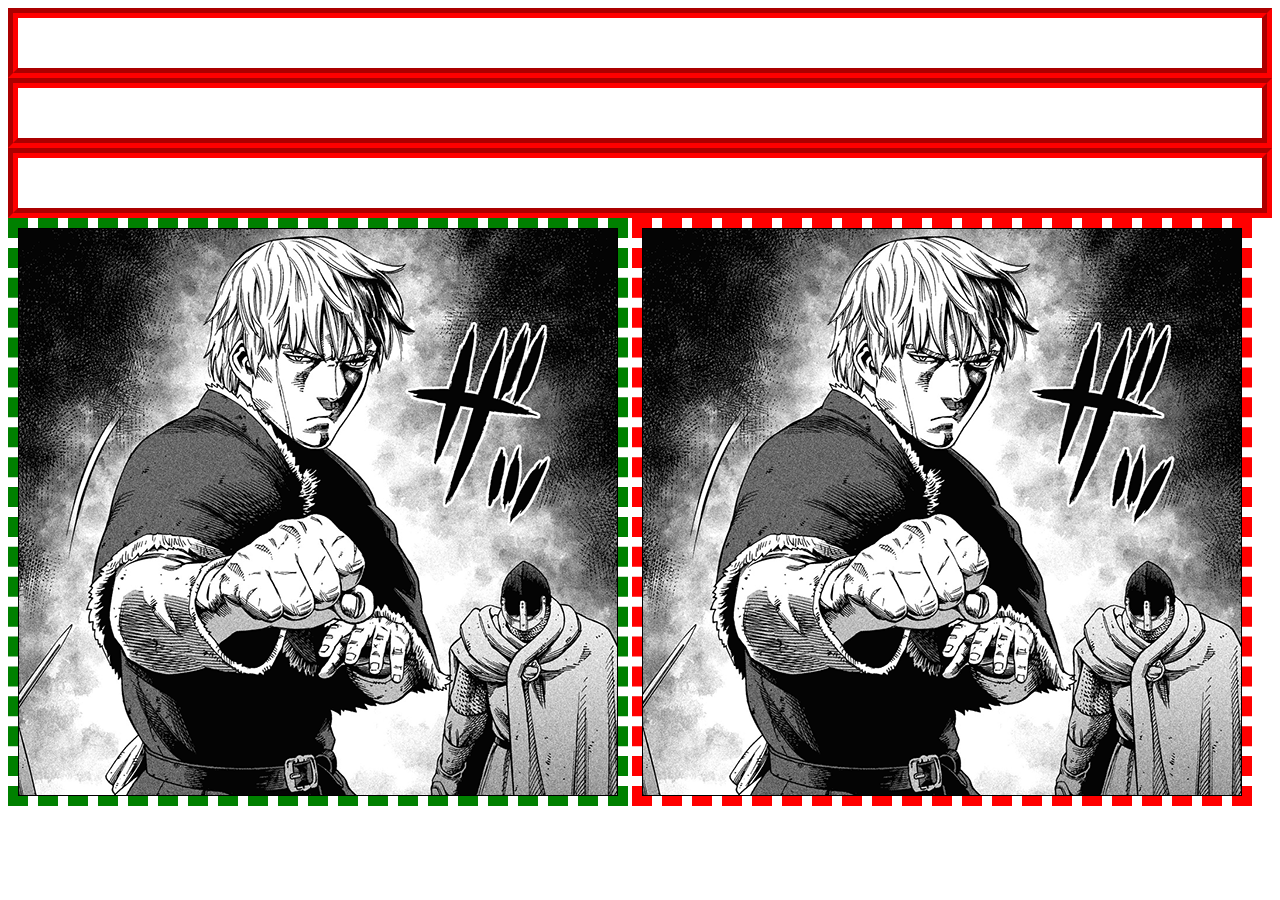
<file: 008-CSS Essentials/index.html>
<!DOCTYPE html>
<html lang="en">
<head>
  <meta charset="UTF-8">
  <link rel="stylesheet" href="main.css">
  <title>Document</title>
</head>
<body>
  <div></div>
  <div></div>
  <div></div>
  <img src="../image.png"class="im1">
  <img src="../image.png" class="im2">
</body>
</html>
</file>
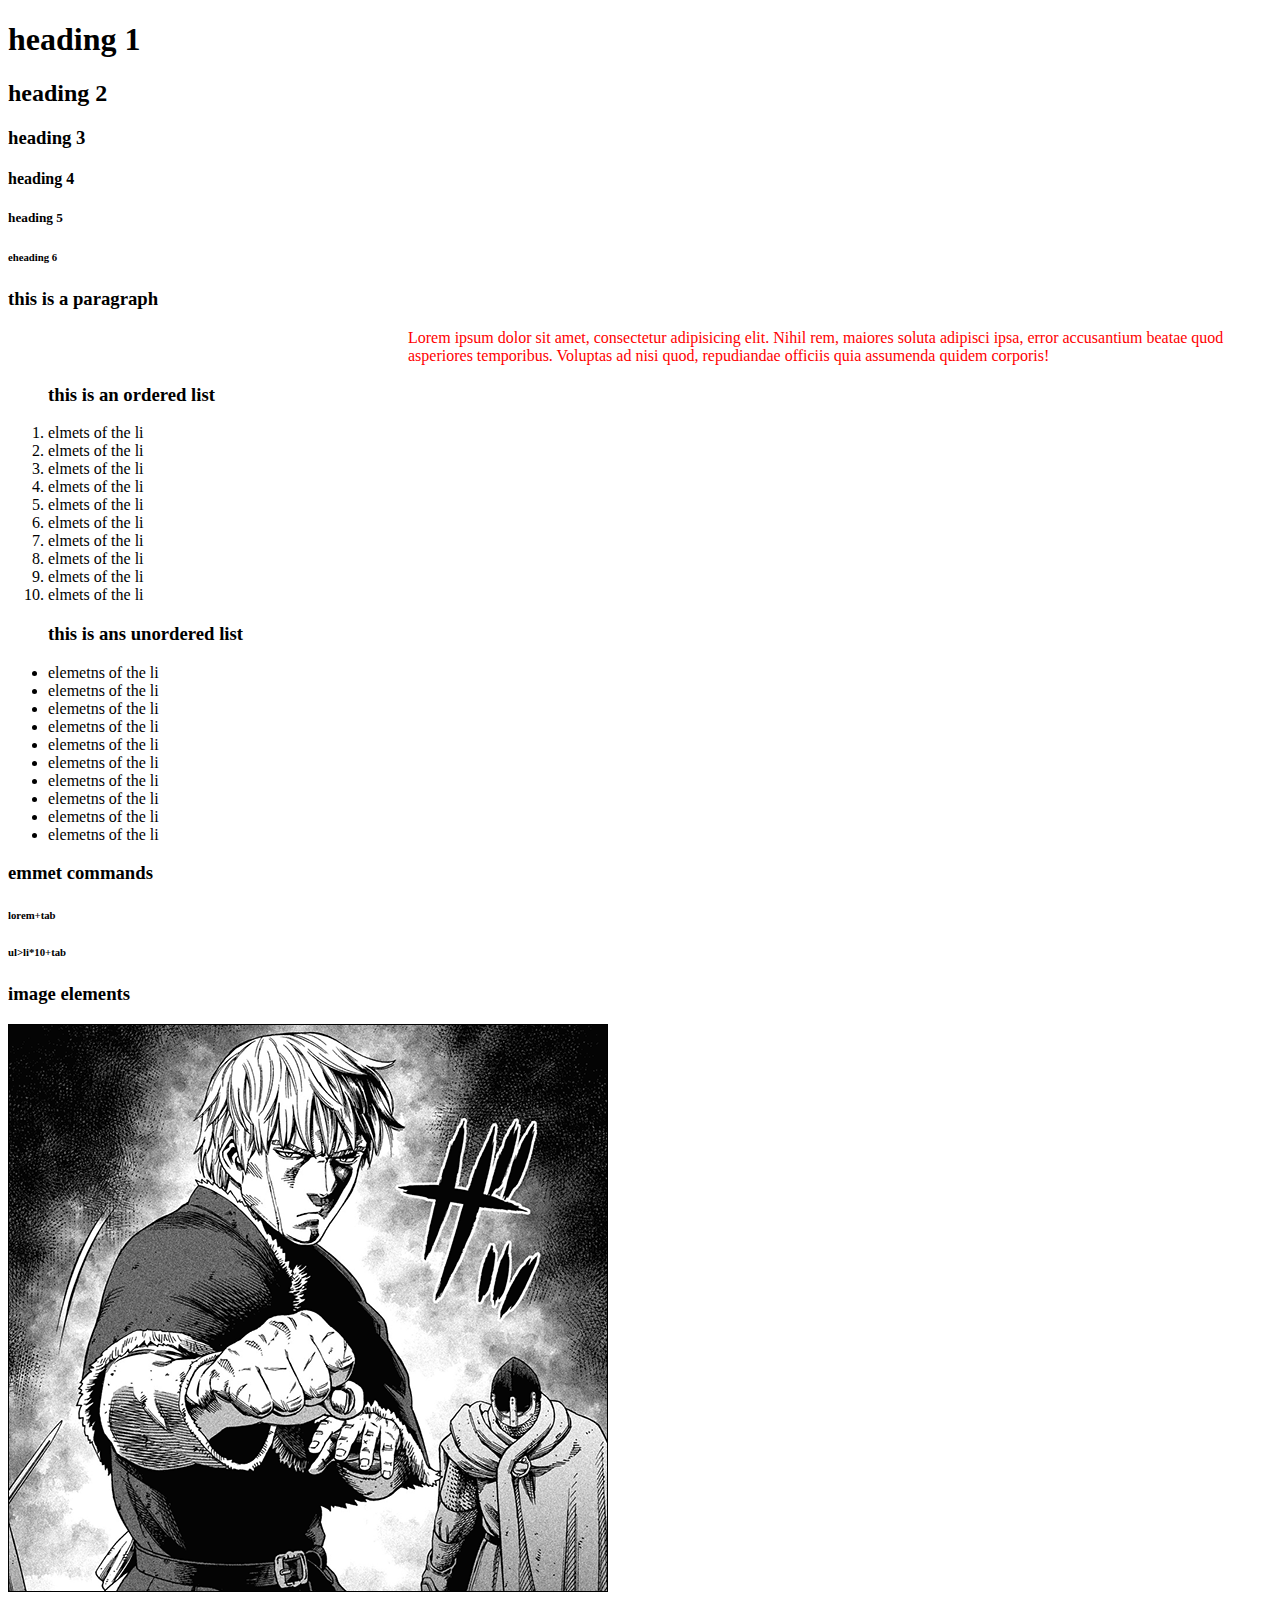
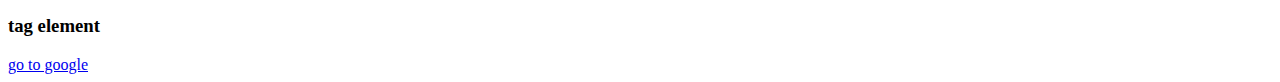
<file: 07-html Essentials/index.html>
<!DOCTYPE html>
<html lang="en">
<head>
  <meta charset="UTF-8">

  <title>Document</title>
  <link rel="stylesheet" href="main.css">
</head>
<body>
  <h1>heading 1 </h1>
  <h2>heading 2</h2>
  <h3>heading 3</h3>
  <h4>heading 4</h4>
  <h5>heading 5</h5>
  <h6>eheading 6</h6>
  <h3>this is a paragraph</h3>
  <p class="hapiness">Lorem ipsum dolor sit amet, consectetur adipisicing elit. Nihil rem, maiores soluta adipisci ipsa, error accusantium beatae quod asperiores temporibus. Voluptas ad nisi quod, repudiandae officiis quia assumenda quidem corporis!</p>
  <ol>
    <h3>this is an ordered list </h3>
    <li>elmets of the li</li>
    <li>elmets of the li</li>
    <li>elmets of the li</li>
    <li>elmets of the li</li>
    <li>elmets of the li</li>
    <li>elmets of the li</li>
    <li>elmets of the li</li>
    <li>elmets of the li</li>
    <li>elmets of the li</li>
    <li>elmets of the li</li>
  </ol>
  <ul>
    <h3>this is ans unordered list</h3>
    <li>elemetns of the li</li>
    <li>elemetns of the li</li>
    <li>elemetns of the li</li>
    <li>elemetns of the li</li>
    <li>elemetns of the li</li>
    <li>elemetns of the li</li>
    <li>elemetns of the li</li>
    <li>elemetns of the li</li>
    <li>elemetns of the li</li>
    <li>elemetns of the li</li>
  </ul>
  <h3>emmet commands</h3>
  <h6>lorem+tab</h6>
  <h6>ul>li*10+tab</h6>

  <h3>image elements</h3>  
  <image src="image.png"></image>

  <h3>tag element</h3>
  <a href="www.google.com" target="_blank" >go to google</a>


</body>
</html>
</file>
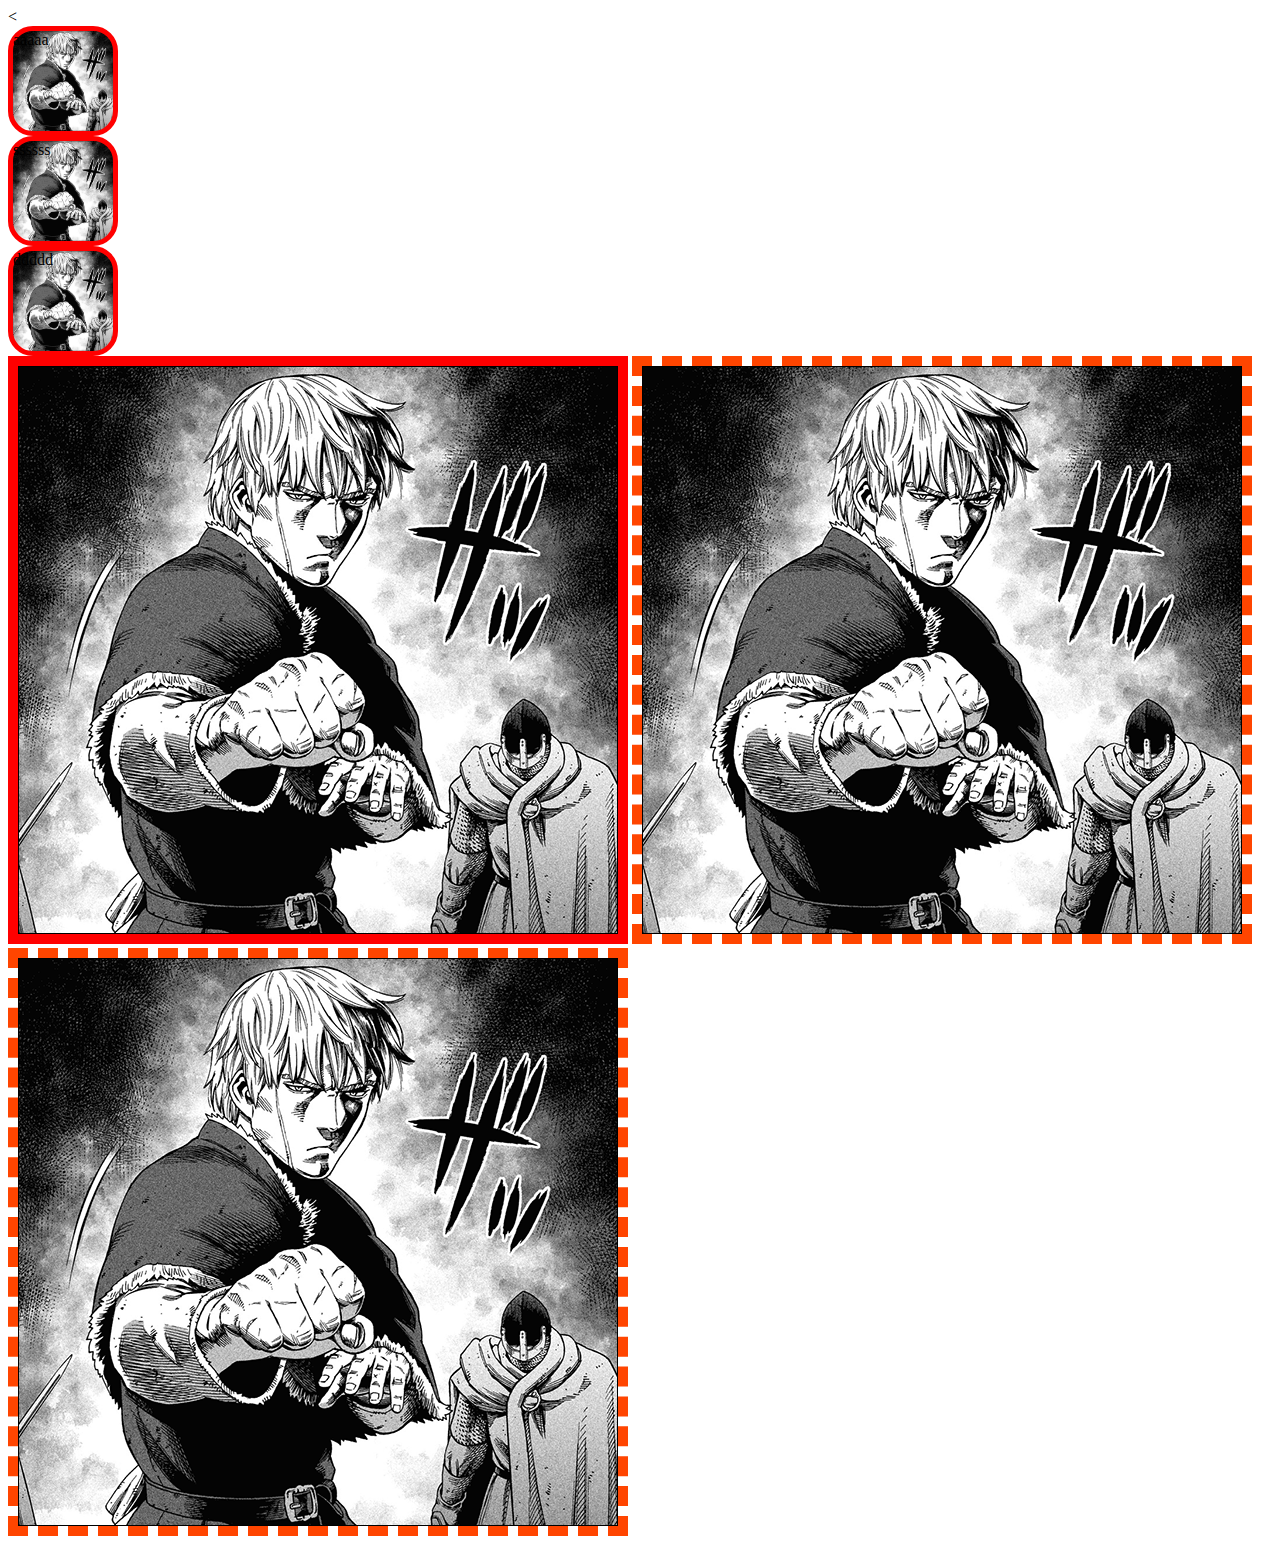
<file: 008-CSS Essentials/border_property/index.html>
<!DOCTYPE html>
<html lang="en">
<head>
  <meta charset="UTF-8">
  <title>Document</title>
  <<link rel="stylesheet" href="main.css">
</head>
<body>
<div>aaaaa</div>
<div>ssssss</div>
<div>ddddd</div>
<img src="image.png" class="aaz">
<img src="image.png" class="az1">
<img src="image.png" class="az3">

</body>
</html>
</file>
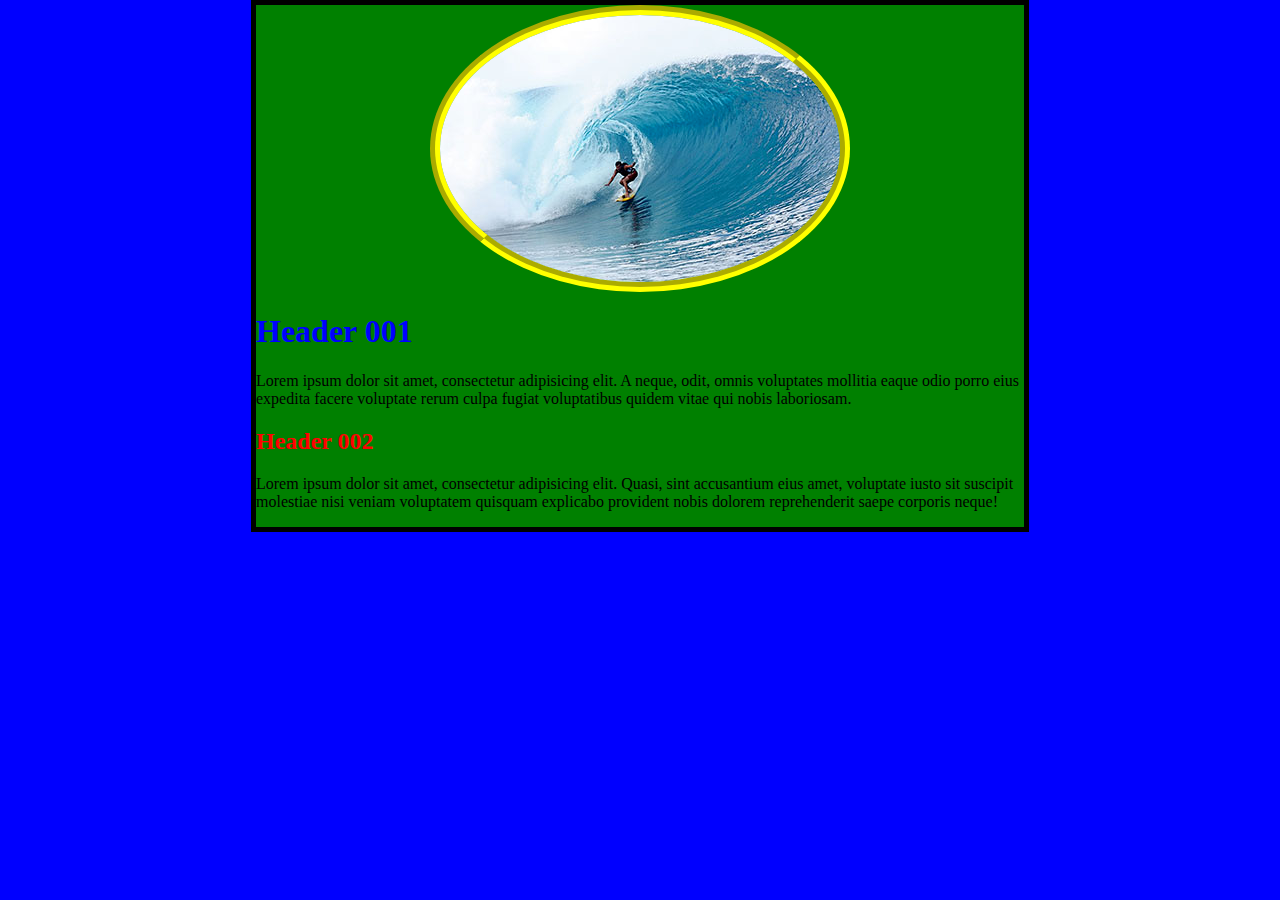
<file: 09_css_selector/surfer exercice/index.html>
<!DOCTYPE html>
<html lang="en">
<head>
  <meta charset="UTF-8">
  <title>Document</title>
  <link rel="stylesheet" href="main.css">
</head>
<body>
  <img src="surf.jpg">
  <h1>Header 001</h1>
  <p>Lorem ipsum dolor sit amet, consectetur adipisicing elit. A neque, odit, omnis voluptates mollitia eaque odio porro eius expedita facere voluptate rerum culpa fugiat voluptatibus quidem vitae qui nobis laboriosam.</p>
  <h2>Header 002</h2>
  <p>Lorem ipsum dolor sit amet, consectetur adipisicing elit. Quasi, sint accusantium eius amet, voluptate iusto sit suscipit molestiae nisi veniam voluptatem quisquam explicabo provident nobis dolorem reprehenderit saepe corporis neque!</p>
</body>
</html>
</file>
<file: 008-CSS Essentials/main.css>
div{
  /* width: 100px; */
  height: 50px;
  border: 10px red groove;

}
.im1{
  border: 10px green dashed;

}
.im2{
    border: 10px red dashed;

}
</file>
<file: 07-html Essentials/main.css>
.hapiness{
  color:red;
  /* font-size: 400px; */
  margin-left: 400px;
}
</file>
<file: 008-CSS Essentials/border_property/main.css>
div{
  width: 100px;
  height: 100px;
  border: 5px solid red;
  border-radius: 25px;
  background-image: url("image.png");
  background-size: cover;
  background-repeat: no-repeat;

}

.aaz{
  border: 10px solid red;
}
.az1{
  border: 10px dashed orangered;
}
.az3{
  border: 10px dashed orangered;
}
</file>
<file: 09_css_selector/surfer exercice/main.css>
html{
  background-color:blue;
}
body {
 border: 5px solid black;
  margin:0 auto;
  width: 60%;
  background-color: green;
}
img{

  border: 10px groove yellow;
  display: block;
  margin:0 auto;
  border-radius: 75%;
}
h1::first-line{
color:blue;
}
h2::first-line{
  color: red;
}
</file>
